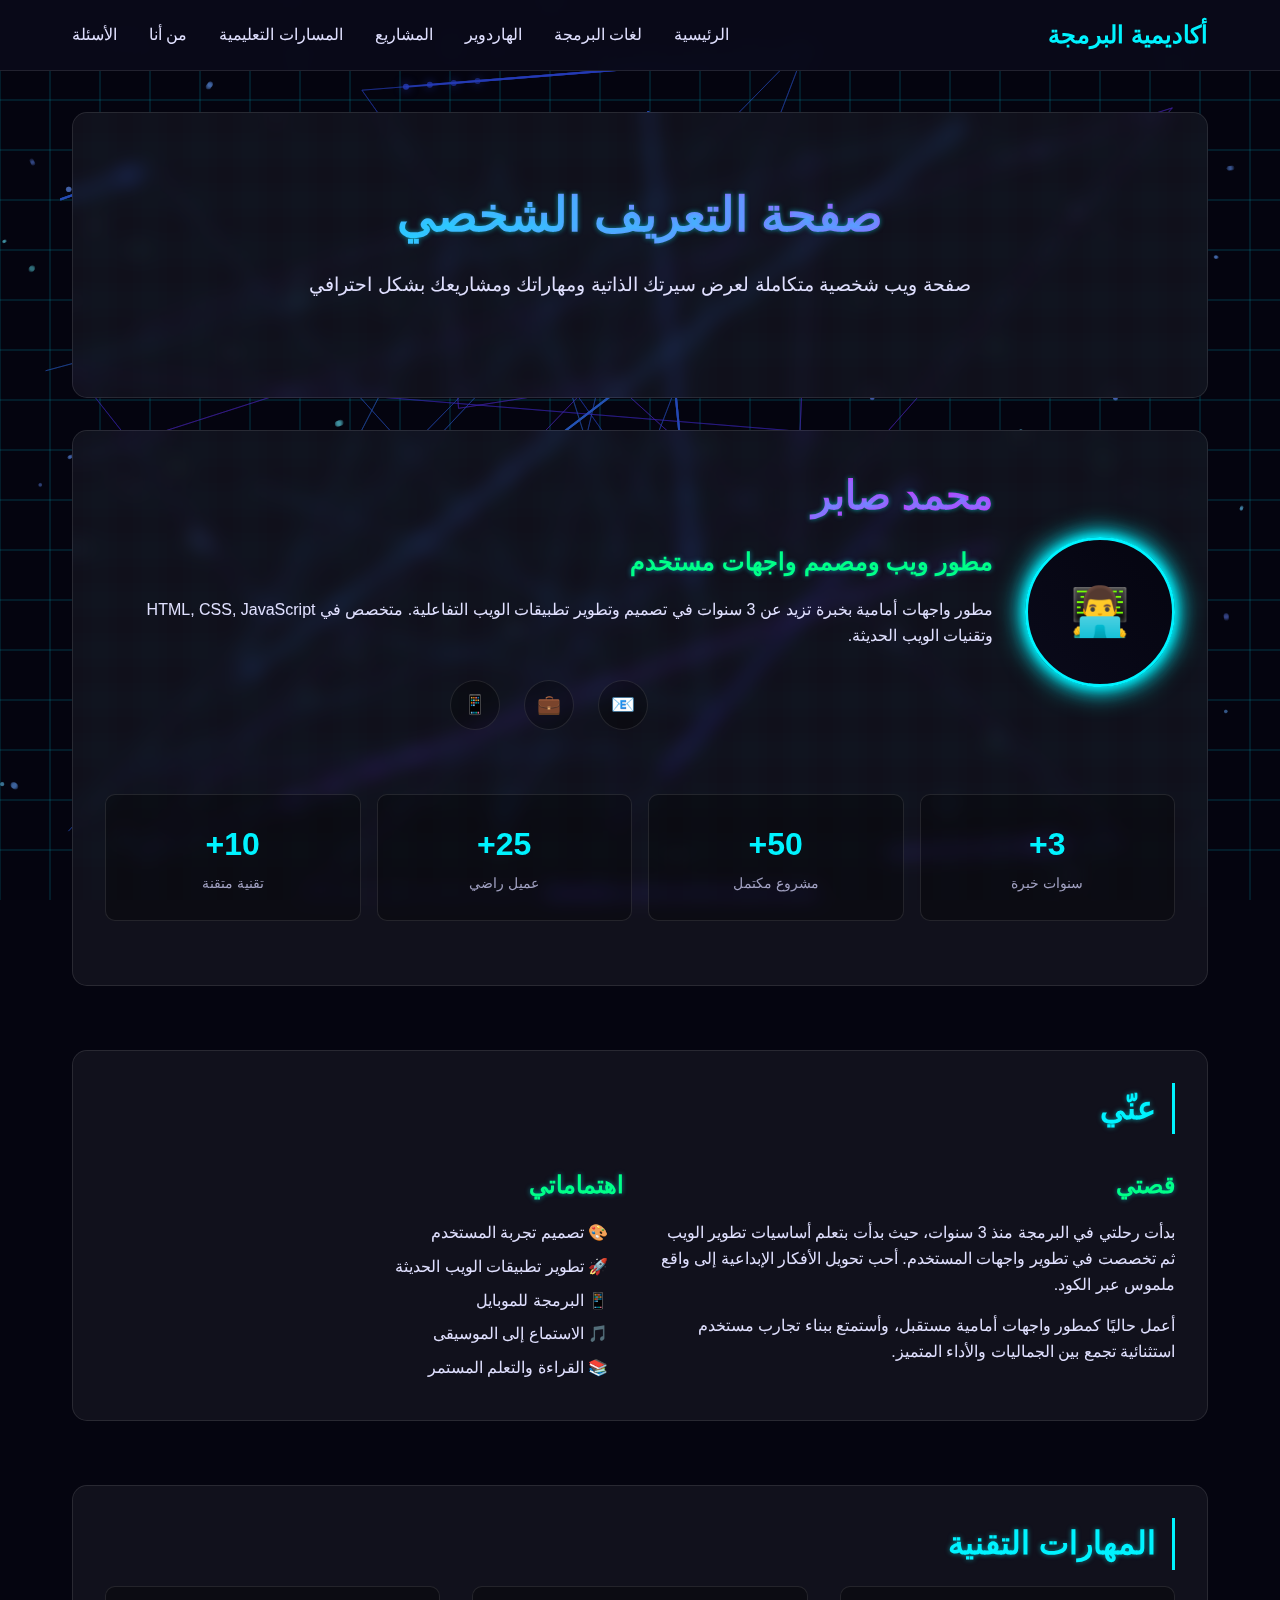
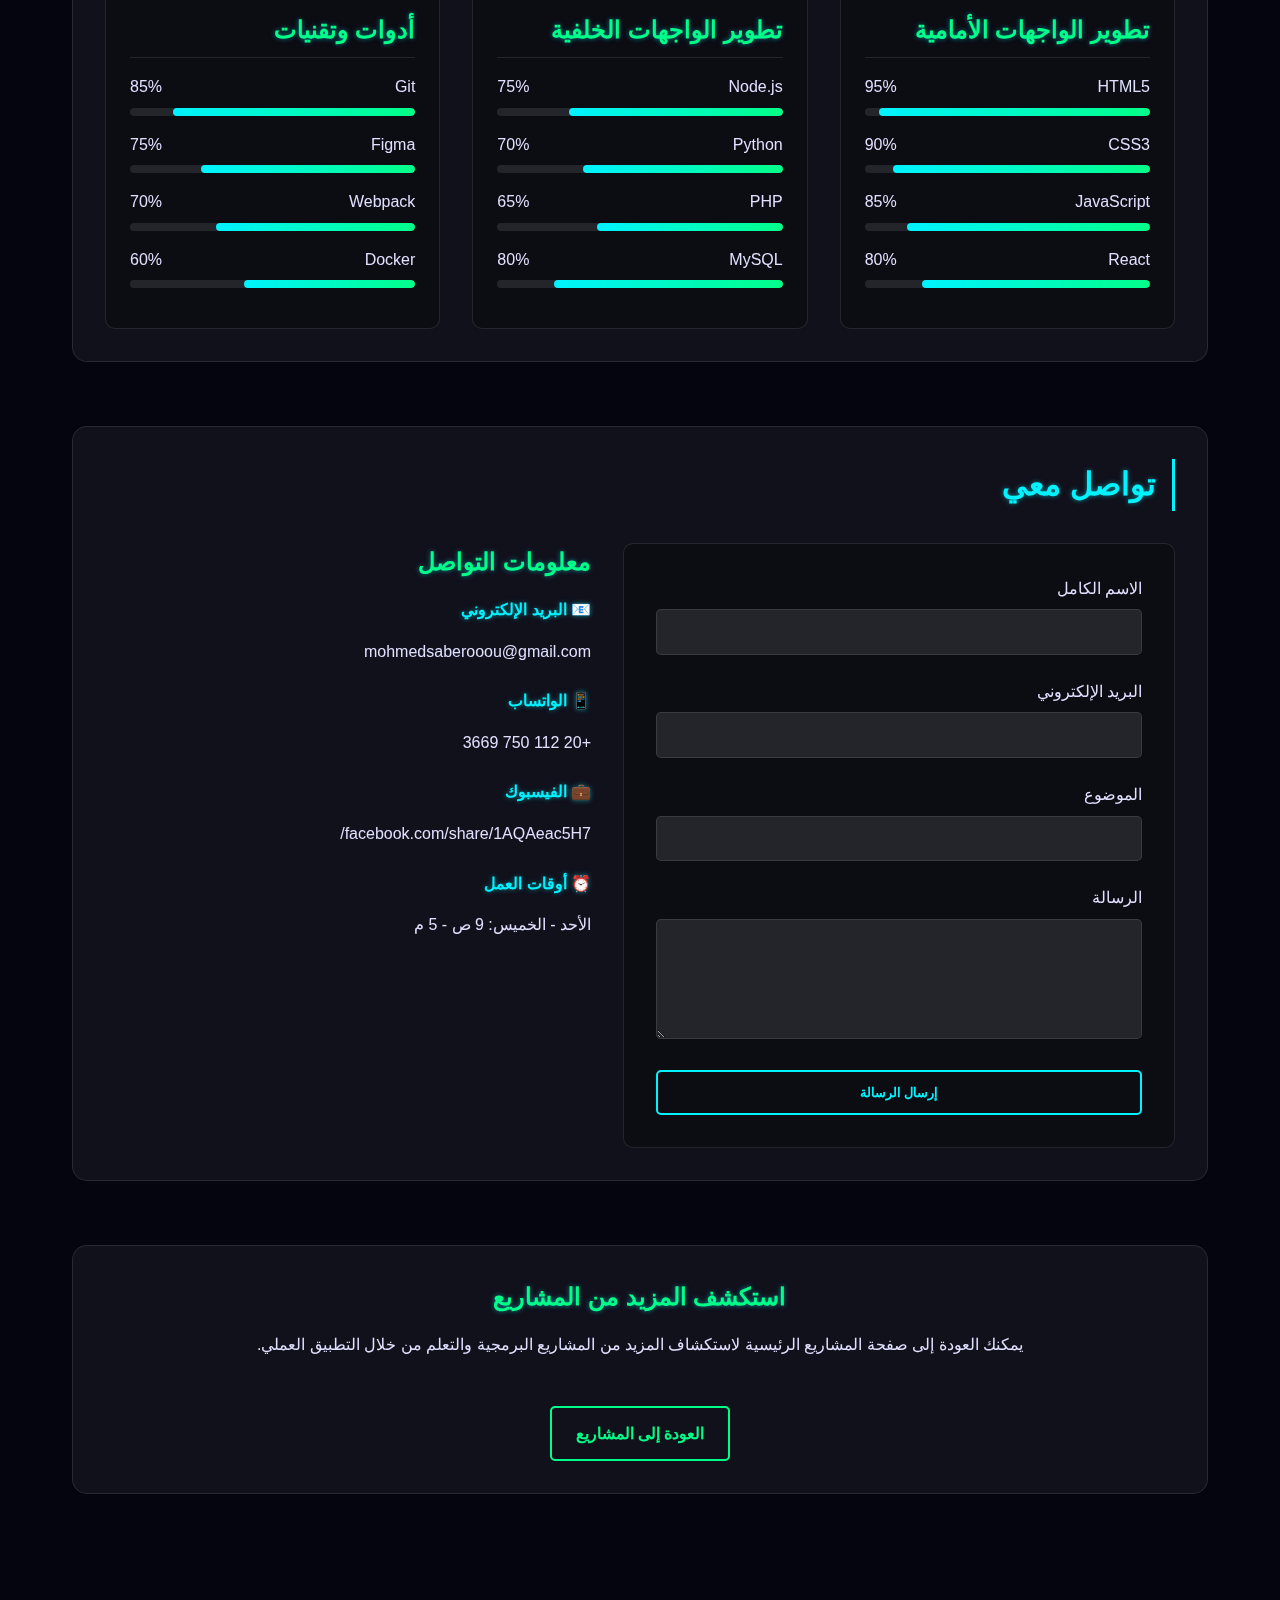
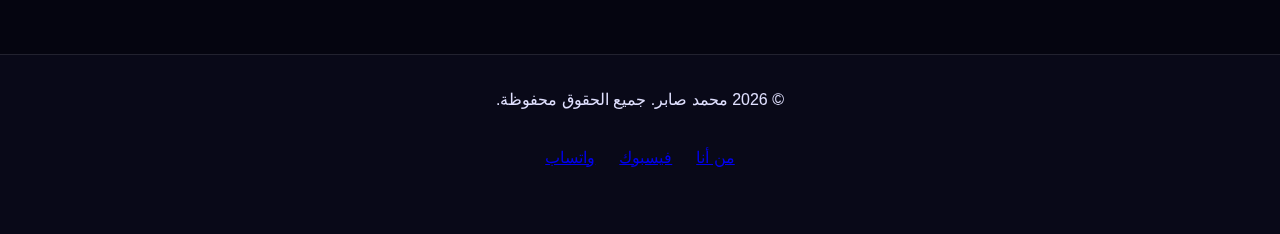
<file: about.html>
<!DOCTYPE html>
<html lang="ar" dir="rtl">
<head>
    <meta charset="UTF-8">
    <meta name="viewport" content="width=device-width, initial-scale=1.0">
    <title>صفحة التعريف الشخصي - أكاديمية البرمجة</title>
    <meta name="description" content="صفحة ويب شخصية متكاملة لعرض السيرة الذاتية والمهارات والمشاريع">
    <style>
        /* Reset and Base Styles */
        * {
            margin: 0;
            padding: 0;
            box-sizing: border-box;
        }

        :root {
            --primary: #00f3ff;
            --secondary: #ff00ff;
            --accent: #00ff88;
            --dark: #0a0a1a;
            --darker: #050510;
            --text: #e0e0ff;
            --text-secondary: #a0a0c0;
            --glass: rgba(255, 255, 255, 0.05);
            --glass-border: rgba(255, 255, 255, 0.1);
            --neon-glow: 0 0 10px var(--primary), 0 0 20px var(--primary), 0 0 30px var(--primary);
            --transition: all 0.3s ease;
        }

        body {
            font-family: 'Segoe UI', Tahoma, Geneva, Verdana, sans-serif;
            background: var(--darker);
            color: var(--text);
            line-height: 1.6;
            overflow-x: hidden;
            position: relative;
            min-height: 100vh;
        }

        /* Background Canvas */
        #cyberCanvas {
            position: fixed;
            top: 0;
            left: 0;
            width: 100%;
            height: 100%;
            z-index: -1;
            opacity: 0.7;
        }

        /* Typography */
        h1, h2, h3, h4, h5, h6 {
            color: var(--primary);
            margin-bottom: 1rem;
            text-shadow: 0 0 5px rgba(0, 243, 255, 0.5);
        }

        h1 {
            font-size: 2.5rem;
            background: linear-gradient(45deg, var(--primary), var(--secondary));
            -webkit-background-clip: text;
            background-clip: text;
            color: transparent;
        }

        h2 {
            font-size: 2rem;
            border-right: 3px solid var(--primary);
            padding-right: 1rem;
        }

        h3 {
            font-size: 1.5rem;
            color: var(--accent);
        }

        p {
            margin-bottom: 1rem;
            color: var(--text);
        }

        /* Navigation */
        nav {
            background: rgba(10, 10, 26, 0.9);
            backdrop-filter: blur(10px);
            border-bottom: 1px solid var(--glass-border);
            position: fixed;
            top: 0;
            width: 100%;
            z-index: 1000;
            padding: 1rem 0;
        }

        .nav-container {
            max-width: 1200px;
            margin: 0 auto;
            display: flex;
            justify-content: space-between;
            align-items: center;
            padding: 0 2rem;
        }

        .logo {
            font-size: 1.5rem;
            font-weight: bold;
            color: var(--primary);
            text-decoration: none;
        }

        .nav-links {
            display: flex;
            list-style: none;
            gap: 2rem;
        }

        .nav-links a {
            color: var(--text);
            text-decoration: none;
            transition: var(--transition);
            position: relative;
        }

        .nav-links a:hover {
            color: var(--primary);
        }

        .nav-links a::after {
            content: '';
            position: absolute;
            bottom: -5px;
            right: 0;
            width: 0;
            height: 2px;
            background: var(--primary);
            transition: var(--transition);
        }

        .nav-links a:hover::after {
            width: 100%;
        }

        .hamburger {
            display: none;
            flex-direction: column;
            cursor: pointer;
        }

        .hamburger span {
            width: 25px;
            height: 3px;
            background: var(--primary);
            margin: 3px 0;
            transition: var(--transition);
        }

        /* Main Content */
        main {
            max-width: 1200px;
            margin: 80px auto 0;
            padding: 2rem;
        }

        section {
            margin-bottom: 4rem;
            padding: 2rem;
            background: var(--glass);
            border: 1px solid var(--glass-border);
            border-radius: 15px;
            backdrop-filter: blur(10px);
            transition: var(--transition);
        }

        section:hover {
            border-color: var(--primary);
            box-shadow: var(--neon-glow);
        }

        /* Hero Section */
        .hero {
            text-align: center;
            padding: 4rem 2rem;
            margin-bottom: 2rem;
        }

        .hero h1 {
            font-size: 3rem;
            margin-bottom: 1rem;
            animation: pulse 2s infinite;
        }

        .hero p {
            font-size: 1.2rem;
            max-width: 800px;
            margin: 0 auto 2rem;
        }

        /* Buttons */
        .btn {
            display: inline-block;
            padding: 0.8rem 1.5rem;
            background: transparent;
            color: var(--primary);
            border: 2px solid var(--primary);
            border-radius: 5px;
            text-decoration: none;
            font-weight: bold;
            transition: var(--transition);
            cursor: pointer;
            text-align: center;
        }

        .btn:hover {
            background: var(--primary);
            color: var(--dark);
            box-shadow: var(--neon-glow);
        }

        .btn-accent {
            border-color: var(--accent);
            color: var(--accent);
        }

        .btn-accent:hover {
            background: var(--accent);
            color: var(--dark);
        }

        /* Profile Styles */
        .profile-container {
            display: flex;
            flex-wrap: wrap;
            gap: 2rem;
            margin-top: 2rem;
        }

        .profile-header {
            display: flex;
            align-items: center;
            gap: 2rem;
            margin-bottom: 2rem;
            flex-wrap: wrap;
        }

        .profile-image {
            width: 150px;
            height: 150px;
            border-radius: 50%;
            border: 3px solid var(--primary);
            box-shadow: var(--neon-glow);
            background: linear-gradient(45deg, var(--dark), var(--darker));
            display: flex;
            align-items: center;
            justify-content: center;
            font-size: 3rem;
            color: var(--primary);
        }

        .profile-info {
            flex: 1;
            min-width: 300px;
        }

        .profile-stats {
            display: grid;
            grid-template-columns: repeat(auto-fit, minmax(200px, 1fr));
            gap: 1rem;
            margin: 2rem 0;
        }

        .stat-card {
            background: rgba(0, 0, 0, 0.3);
            padding: 1.5rem;
            border-radius: 10px;
            border: 1px solid var(--glass-border);
            text-align: center;
            transition: var(--transition);
        }

        .stat-card:hover {
            border-color: var(--accent);
            transform: translateY(-5px);
        }

        .stat-number {
            font-size: 2rem;
            font-weight: bold;
            color: var(--primary);
            display: block;
        }

        .stat-label {
            color: var(--text-secondary);
            font-size: 0.9rem;
        }

        /* Skills Section */
        .skills-container {
            display: grid;
            grid-template-columns: repeat(auto-fit, minmax(300px, 1fr));
            gap: 2rem;
        }

        .skill-category {
            background: rgba(0, 0, 0, 0.3);
            padding: 1.5rem;
            border-radius: 10px;
            border: 1px solid var(--glass-border);
        }

        .skill-category h3 {
            margin-bottom: 1rem;
            color: var(--accent);
            border-bottom: 1px solid var(--glass-border);
            padding-bottom: 0.5rem;
        }

        .skill-item {
            margin-bottom: 1rem;
        }

        .skill-name {
            display: flex;
            justify-content: space-between;
            margin-bottom: 0.5rem;
            color: var(--text);
        }

        .skill-bar {
            height: 8px;
            background: rgba(255, 255, 255, 0.1);
            border-radius: 4px;
            overflow: hidden;
        }

        .skill-level {
            height: 100%;
            background: linear-gradient(90deg, var(--primary), var(--accent));
            border-radius: 4px;
            transition: width 1s ease-in-out;
        }

        /* Contact Form */
        .contact-form {
            background: rgba(0, 0, 0, 0.3);
            padding: 2rem;
            border-radius: 10px;
            border: 1px solid var(--glass-border);
        }

        .form-group {
            margin-bottom: 1.5rem;
        }

        .form-group label {
            display: block;
            margin-bottom: 0.5rem;
            color: var(--text);
        }

        .form-control {
            width: 100%;
            padding: 0.8rem;
            background: rgba(255, 255, 255, 0.1);
            border: 1px solid var(--glass-border);
            border-radius: 5px;
            color: var(--text);
            font-size: 1rem;
            transition: var(--transition);
        }

        .form-control:focus {
            outline: none;
            border-color: var(--primary);
            box-shadow: 0 0 10px rgba(0, 243, 255, 0.3);
        }

        textarea.form-control {
            min-height: 120px;
            resize: vertical;
        }

        /* Social Links */
        .social-links {
            display: flex;
            justify-content: center;
            gap: 1.5rem;
            margin: 2rem 0;
        }

        .social-link {
            width: 50px;
            height: 50px;
            border-radius: 50%;
            background: rgba(0, 0, 0, 0.3);
            border: 1px solid var(--glass-border);
            display: flex;
            align-items: center;
            justify-content: center;
            color: var(--text);
            text-decoration: none;
            transition: var(--transition);
            font-size: 1.2rem;
        }

        .social-link:hover {
            border-color: var(--primary);
            color: var(--primary);
            transform: translateY(-3px);
            box-shadow: var(--neon-glow);
        }

        /* Footer */
        footer {
            background: rgba(10, 10, 26, 0.9);
            border-top: 1px solid var(--glass-border);
            padding: 2rem 0;
            text-align: center;
            margin-top: 4rem;
        }

        .footer-content {
            max-width: 1200px;
            margin: 0 auto;
            padding: 0 2rem;
        }

        /* Animations */
        @keyframes pulse {
            0% { transform: scale(1); }
            50% { transform: scale(1.05); }
            100% { transform: scale(1); }
        }

        @keyframes float {
            0% { transform: translateY(0px); }
            50% { transform: translateY(-10px); }
            100% { transform: translateY(0px); }
        }

        .floating {
            animation: float 3s ease-in-out infinite;
        }

        /* Utility Classes */
        .text-center {
            text-align: center;
        }

        .mb-2 {
            margin-bottom: 2rem;
        }

        .mt-2 {
            margin-top: 2rem;
        }

        .glass {
            background: var(--glass);
            backdrop-filter: blur(10px);
            border: 1px solid var(--glass-border);
        }

        .neon-text {
            color: var(--primary);
            text-shadow: var(--neon-glow);
        }

        /* Mobile Responsive */
        @media (max-width: 768px) {
            .hamburger {
                display: flex;
            }

            .nav-links {
                position: fixed;
                top: 70px;
                right: -100%;
                width: 100%;
                height: calc(100vh - 70px);
                background: rgba(10, 10, 26, 0.95);
                flex-direction: column;
                align-items: center;
                justify-content: flex-start;
                padding-top: 2rem;
                transition: var(--transition);
            }

            .nav-links.active {
                right: 0;
            }

            .nav-container {
                padding: 0 1rem;
            }

            main {
                padding: 1rem;
                margin-top: 70px;
            }

            section {
                padding: 1rem;
            }

            .hero h1 {
                font-size: 2rem;
            }

            h1 {
                font-size: 2rem;
            }

            h2 {
                font-size: 1.5rem;
            }

            .profile-header {
                flex-direction: column;
                text-align: center;
            }

            .profile-stats {
                grid-template-columns: 1fr;
            }

            .skills-container {
                grid-template-columns: 1fr;
            }
        }

        /* Accessibility */
        @media (prefers-reduced-motion: reduce) {
            * {
                animation-duration: 0.01ms !important;
                animation-iteration-count: 1 !important;
                transition-duration: 0.01ms !important;
            }
        }

        .sr-only {
            position: absolute;
            width: 1px;
            height: 1px;
            padding: 0;
            margin: -1px;
            overflow: hidden;
            clip: rect(0, 0, 0, 0);
            white-space: nowrap;
            border: 0;
        }
    </style>
</head>
<body>
    <!-- Animated Background Canvas -->
    <canvas id="cyberCanvas"></canvas>

    <!-- Navigation -->
    <nav>
        <div class="nav-container">
            <a href="index.html" class="logo">أكاديمية البرمجة</a>
            <ul class="nav-links">
                <li><a href="index.html">الرئيسية</a></li>
                <li><a href="programming.html">لغات البرمجة</a></li>
                <li><a href="hardware.html">الهاردوير</a></li>
                <li><a href="projects.html">المشاريع</a></li>
                <li><a href="learning-paths.html">المسارات التعليمية</a></li>
                <li><a href="about.html">من أنا</a></li>
                <li><a href="questions.html">الأسئلة</a></li>
            </ul>
            <div class="hamburger" id="hamburger">
                <span></span>
                <span></span>
                <span></span>
            </div>
        </div>
    </nav>

    <!-- Main Content -->
    <main>
        <!-- Hero Section -->
        <section class="hero">
            <h1 class="floating">صفحة التعريف الشخصي</h1>
            <p>صفحة ويب شخصية متكاملة لعرض سيرتك الذاتية ومهاراتك ومشاريعك بشكل احترافي</p>
        </section>

        <!-- Profile Header -->
        <section>
            <div class="profile-header">
                <div class="profile-image">
                    👨‍💻
                </div>
                <div class="profile-info">
                    <h1>محمد صابر</h1>
                    <h3>مطور ويب ومصمم واجهات مستخدم</h3>
                    <p>مطور واجهات أمامية بخبرة تزيد عن 3 سنوات في تصميم وتطوير تطبيقات الويب التفاعلية. متخصص في HTML, CSS, JavaScript وتقنيات الويب الحديثة.</p>
                    <div class="social-links">
                        <a href="mailto:mohmedsaberooou@gmail.com" class="social-link">📧</a>
                        <a href="https://www.facebook.com/share/1AQAeac5H7/" target="_blank" class="social-link">💼</a>
                        <a href="https://wa.me/201127503669" target="_blank" class="social-link">📱</a>
                    </div>
                </div>
            </div>

            <div class="profile-stats">
                <div class="stat-card">
                    <span class="stat-number">3+</span>
                    <span class="stat-label">سنوات خبرة</span>
                </div>
                <div class="stat-card">
                    <span class="stat-number">50+</span>
                    <span class="stat-label">مشروع مكتمل</span>
                </div>
                <div class="stat-card">
                    <span class="stat-number">25+</span>
                    <span class="stat-label">عميل راضي</span>
                </div>
                <div class="stat-card">
                    <span class="stat-number">10+</span>
                    <span class="stat-label">تقنية متقنة</span>
                </div>
            </div>
        </section>

        <!-- About Section -->
        <section>
            <h2>عنّي</h2>
            <div class="profile-container">
                <div style="flex: 1; min-width: 300px;">
                    <h3>قصتي</h3>
                    <p>بدأت رحلتي في البرمجة منذ 3 سنوات، حيث بدأت بتعلم أساسيات تطوير الويب ثم تخصصت في تطوير واجهات المستخدم. أحب تحويل الأفكار الإبداعية إلى واقع ملموس عبر الكود.</p>
                    <p>أعمل حاليًا كمطور واجهات أمامية مستقبل، وأستمتع ببناء تجارب مستخدم استثنائية تجمع بين الجماليات والأداء المتميز.</p>
                </div>
                <div style="flex: 1; min-width: 300px;">
                    <h3>اهتماماتي</h3>
                    <ul style="list-style-type: none; padding-right: 1rem;">
                        <li style="margin-bottom: 0.5rem;">🎨 تصميم تجربة المستخدم</li>
                        <li style="margin-bottom: 0.5rem;">🚀 تطوير تطبيقات الويب الحديثة</li>
                        <li style="margin-bottom: 0.5rem;">📱 البرمجة للموبايل</li>
                        <li style="margin-bottom: 0.5rem;">🎵 الاستماع إلى الموسيقى</li>
                        <li style="margin-bottom: 0.5rem;">📚 القراءة والتعلم المستمر</li>
                    </ul>
                </div>
            </div>
        </section>

        <!-- Skills Section -->
        <section>
            <h2>المهارات التقنية</h2>
            <div class="skills-container">
                <div class="skill-category">
                    <h3>تطوير الواجهات الأمامية</h3>
                    <div class="skill-item">
                        <div class="skill-name">
                            <span>HTML5</span>
                            <span>95%</span>
                        </div>
                        <div class="skill-bar">
                            <div class="skill-level" style="width: 95%"></div>
                        </div>
                    </div>
                    <div class="skill-item">
                        <div class="skill-name">
                            <span>CSS3</span>
                            <span>90%</span>
                        </div>
                        <div class="skill-bar">
                            <div class="skill-level" style="width: 90%"></div>
                        </div>
                    </div>
                    <div class="skill-item">
                        <div class="skill-name">
                            <span>JavaScript</span>
                            <span>85%</span>
                        </div>
                        <div class="skill-bar">
                            <div class="skill-level" style="width: 85%"></div>
                        </div>
                    </div>
                    <div class="skill-item">
                        <div class="skill-name">
                            <span>React</span>
                            <span>80%</span>
                        </div>
                        <div class="skill-bar">
                            <div class="skill-level" style="width: 80%"></div>
                        </div>
                    </div>
                </div>

                <div class="skill-category">
                    <h3>تطوير الواجهات الخلفية</h3>
                    <div class="skill-item">
                        <div class="skill-name">
                            <span>Node.js</span>
                            <span>75%</span>
                        </div>
                        <div class="skill-bar">
                            <div class="skill-level" style="width: 75%"></div>
                        </div>
                    </div>
                    <div class="skill-item">
                        <div class="skill-name">
                            <span>Python</span>
                            <span>70%</span>
                        </div>
                        <div class="skill-bar">
                            <div class="skill-level" style="width: 70%"></div>
                        </div>
                    </div>
                    <div class="skill-item">
                        <div class="skill-name">
                            <span>PHP</span>
                            <span>65%</span>
                        </div>
                        <div class="skill-bar">
                            <div class="skill-level" style="width: 65%"></div>
                        </div>
                    </div>
                    <div class="skill-item">
                        <div class="skill-name">
                            <span>MySQL</span>
                            <span>80%</span>
                        </div>
                        <div class="skill-bar">
                            <div class="skill-level" style="width: 80%"></div>
                        </div>
                    </div>
                </div>

                <div class="skill-category">
                    <h3>أدوات وتقنيات</h3>
                    <div class="skill-item">
                        <div class="skill-name">
                            <span>Git</span>
                            <span>85%</span>
                        </div>
                        <div class="skill-bar">
                            <div class="skill-level" style="width: 85%"></div>
                        </div>
                    </div>
                    <div class="skill-item">
                        <div class="skill-name">
                            <span>Figma</span>
                            <span>75%</span>
                        </div>
                        <div class="skill-bar">
                            <div class="skill-level" style="width: 75%"></div>
                        </div>
                    </div>
                    <div class="skill-item">
                        <div class="skill-name">
                            <span>Webpack</span>
                            <span>70%</span>
                        </div>
                        <div class="skill-bar">
                            <div class="skill-level" style="width: 70%"></div>
                        </div>
                    </div>
                    <div class="skill-item">
                        <div class="skill-name">
                            <span>Docker</span>
                            <span>60%</span>
                        </div>
                        <div class="skill-bar">
                            <div class="skill-level" style="width: 60%"></div>
                        </div>
                    </div>
                </div>
            </div>
        </section>

        <!-- Contact Section -->
        <section>
            <h2>تواصل معي</h2>
            <div class="profile-container">
                <div class="contact-form" style="flex: 1; min-width: 300px;">
                    <form id="contactForm">
                        <div class="form-group">
                            <label for="name">الاسم الكامل</label>
                            <input type="text" id="name" class="form-control" required>
                        </div>
                        <div class="form-group">
                            <label for="email">البريد الإلكتروني</label>
                            <input type="email" id="email" class="form-control" required>
                        </div>
                        <div class="form-group">
                            <label for="subject">الموضوع</label>
                            <input type="text" id="subject" class="form-control" required>
                        </div>
                        <div class="form-group">
                            <label for="message">الرسالة</label>
                            <textarea id="message" class="form-control" required></textarea>
                        </div>
                        <button type="submit" class="btn" style="width: 100%;">إرسال الرسالة</button>
                    </form>
                </div>
                <div style="flex: 1; min-width: 300px;">
                    <h3>معلومات التواصل</h3>
                    <div style="margin-bottom: 1.5rem;">
                        <h4>📧 البريد الإلكتروني</h4>
                        <p>mohmedsaberooou@gmail.com</p>
                    </div>
                    <div style="margin-bottom: 1.5rem;">
                        <h4>📱 الواتساب</h4>
                        <p>+20 112 750 3669</p>
                    </div>
                    <div style="margin-bottom: 1.5rem;">
                        <h4>💼 الفيسبوك</h4>
                        <p>facebook.com/share/1AQAeac5H7/</p>
                    </div>
                    <div>
                        <h4>⏰ أوقات العمل</h4>
                        <p>الأحد - الخميس: 9 ص - 5 م</p>
                    </div>
                </div>
            </div>
        </section>

        <!-- Back to Projects Button -->
        <section class="text-center">
            <h3>استكشف المزيد من المشاريع</h3>
            <p>يمكنك العودة إلى صفحة المشاريع الرئيسية لاستكشاف المزيد من المشاريع البرمجية والتعلم من خلال التطبيق العملي.</p>
            <a href="projects.html" class="btn btn-accent mt-2">العودة إلى المشاريع</a>
        </section>
    </main>

    <!-- Footer -->
    <footer>
        <div class="footer-content">
            <p>© <span id="current-year"></span> محمد صابر. جميع الحقوق محفوظة.</p>
            <div class="social-links">
                <a href="about.html">من أنا</a>
                <a href="https://www.facebook.com/share/1AQAeac5H7/" target="_blank">فيسبوك</a>
                <a href="https://wa.me/201127503669" target="_blank">واتساب</a>
            </div>
        </div>
    </footer>

    <script>
        // Current Year
        document.getElementById('current-year').textContent = new Date().getFullYear();

        // Mobile Navigation
        const hamburger = document.getElementById('hamburger');
        const navLinks = document.querySelector('.nav-links');

        hamburger.addEventListener('click', () => {
            navLinks.classList.toggle('active');
            hamburger.classList.toggle('active');
        });

        // Contact Form Handler
        document.getElementById('contactForm').addEventListener('submit', function(e) {
            e.preventDefault();
            alert('شكراً لتواصلك! سنرد عليك في أقرب وقت ممكن.');
            this.reset();
        });

        // Animate skill bars on scroll
        const animateSkillBars = () => {
            const skillBars = document.querySelectorAll('.skill-level');
            skillBars.forEach(bar => {
                const width = bar.style.width;
                bar.style.width = '0%';
                setTimeout(() => {
                    bar.style.width = width;
                }, 500);
            });
        };

        // Observe when skills section comes into view
        const skillsSection = document.querySelector('.skills-container');
        const observer = new IntersectionObserver((entries) => {
            entries.forEach(entry => {
                if (entry.isIntersecting) {
                    animateSkillBars();
                    observer.unobserve(entry.target);
                }
            });
        });

        if (skillsSection) {
            observer.observe(skillsSection);
        }

        // Cyber Canvas Animation
        const canvas = document.getElementById('cyberCanvas');
        const ctx = canvas.getContext('2d');
        let animationId;

        function resizeCanvas() {
            canvas.width = window.innerWidth;
            canvas.height = window.innerHeight;
        }

        window.addEventListener('resize', resizeCanvas);
        resizeCanvas();

        class Particle {
            constructor() {
                this.reset();
            }

            reset() {
                this.x = Math.random() * canvas.width;
                this.y = Math.random() * canvas.height;
                this.vx = (Math.random() - 0.5) * 2;
                this.vy = (Math.random() - 0.5) * 2;
                this.size = Math.random() * 2 + 1;
                this.color = `hsl(${Math.random() * 60 + 180}, 100%, 70%)`;
                this.alpha = Math.random() * 0.5 + 0.2;
            }

            update() {
                this.x += this.vx;
                this.y += this.vy;

                if (this.x < 0 || this.x > canvas.width || this.y < 0 || this.y > canvas.height) {
                    this.reset();
                }
            }

            draw() {
                ctx.save();
                ctx.globalAlpha = this.alpha;
                ctx.fillStyle = this.color;
                ctx.beginPath();
                ctx.arc(this.x, this.y, this.size, 0, Math.PI * 2);
                ctx.fill();
                ctx.restore();
            }
        }

        class CircuitLine {
            constructor() {
                this.points = [];
                this.generatePoints();
                this.progress = 0;
                this.speed = Math.random() * 0.02 + 0.005;
                this.color = `hsl(${Math.random() * 60 + 200}, 100%, 60%)`;
            }

            generatePoints() {
                this.points = [];
                const numPoints = 4 + Math.floor(Math.random() * 3);
                
                for (let i = 0; i < numPoints; i++) {
                    this.points.push({
                        x: Math.random() * canvas.width,
                        y: Math.random() * canvas.height
                    });
                }
            }

            update() {
                this.progress += this.speed;
                if (this.progress > 1) {
                    this.progress = 0;
                    this.generatePoints();
                }
            }

            draw() {
                ctx.save();
                ctx.strokeStyle = this.color;
                ctx.lineWidth = 1;
                ctx.globalAlpha = 0.3;
                
                // Draw full line
                ctx.beginPath();
                ctx.moveTo(this.points[0].x, this.points[0].y);
                for (let i = 1; i < this.points.length; i++) {
                    ctx.lineTo(this.points[i].x, this.points[i].y);
                }
                ctx.stroke();

                // Draw animated segment
                const animatedLength = this.progress * (this.points.length - 1);
                const segmentIndex = Math.floor(animatedLength);
                const segmentProgress = animatedLength - segmentIndex;

                if (segmentIndex < this.points.length - 1) {
                    const start = this.points[segmentIndex];
                    const end = this.points[segmentIndex + 1];
                    
                    const x = start.x + (end.x - start.x) * segmentProgress;
                    const y = start.y + (end.y - start.y) * segmentProgress;
                    
                    ctx.strokeStyle = this.color;
                    ctx.lineWidth = 2;
                    ctx.globalAlpha = 0.8;
                    ctx.beginPath();
                    ctx.moveTo(start.x, start.y);
                    ctx.lineTo(x, y);
                    ctx.stroke();
                    
                    // Glow effect
                    ctx.shadowBlur = 10;
                    ctx.shadowColor = this.color;
                    ctx.beginPath();
                    ctx.arc(x, y, 3, 0, Math.PI * 2);
                    ctx.fillStyle = this.color;
                    ctx.fill();
                }
                
                ctx.restore();
            }
        }

        const particles = Array.from({ length: 100 }, () => new Particle());
        const circuits = Array.from({ length: 8 }, () => new CircuitLine());

        function animate() {
            ctx.fillStyle = 'rgba(5, 5, 16, 0.1)';
            ctx.fillRect(0, 0, canvas.width, canvas.height);

            // Draw grid
            ctx.strokeStyle = 'rgba(0, 243, 255, 0.1)';
            ctx.lineWidth = 1;
            const gridSize = 50;
            
            for (let x = 0; x < canvas.width; x += gridSize) {
                ctx.beginPath();
                ctx.moveTo(x, 0);
                ctx.lineTo(x, canvas.height);
                ctx.stroke();
            }
            
            for (let y = 0; y < canvas.height; y += gridSize) {
                ctx.beginPath();
                ctx.moveTo(0, y);
                ctx.lineTo(canvas.width, y);
                ctx.stroke();
            }

            particles.forEach(particle => {
                particle.update();
                particle.draw();
            });

            circuits.forEach(circuit => {
                circuit.update();
                circuit.draw();
            });

            animationId = requestAnimationFrame(animate);
        }

        // Start animation
        animate();
    </script>
</body>
</html>
</file>
